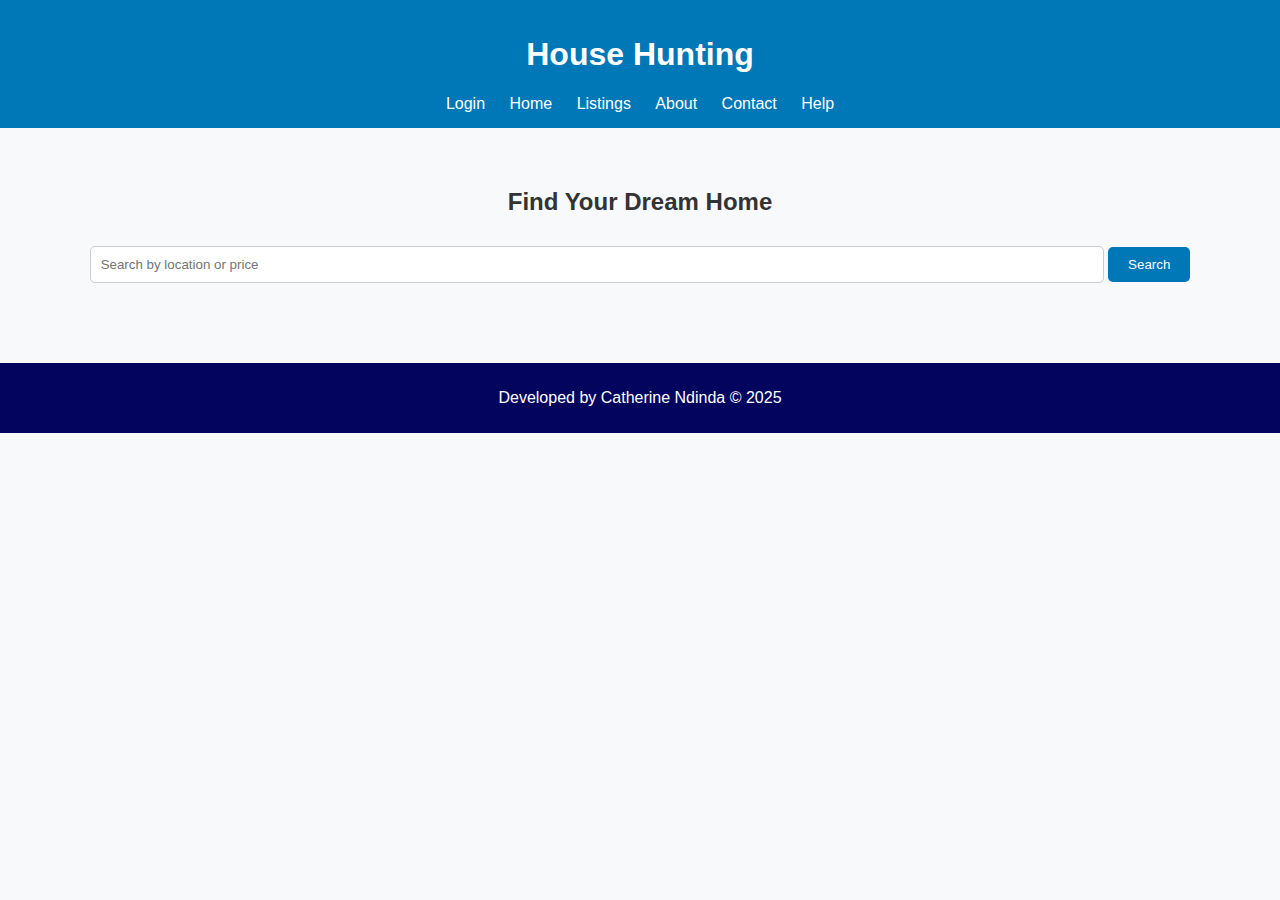
<file: index.html>
<!DOCTYPE html>
<html lang="en">
<head>
  <meta charset="UTF-8">
  <meta name="viewport" content="width=device-width, initial-scale=1.0">
  <title>Home - House Hunting</title>
  <link rel="stylesheet" href="style.css">
</head>
<body>
  <header>
    <h1> House Hunting</h1>
    <nav>
      <a href="login.html">Login</a>
      <a href="index.html">Home</a>
      <a href="listing.html">Listings</a>
      <a href="about.html">About</a>
      <a href="contact.html">Contact</a>
      <a href="help.html">Help</a>
    </nav>
  </header>

  <section class="search-section">
    <h2>Find Your Dream Home</h2>
    <input type="text" id="search" placeholder="Search by location or price">
    <button onclick="searchHouses()">Search</button>
    <div id="results"></div>
  </section>

  <footer>
    <p>Developed by Catherine Ndinda © 2025</p>
  </footer>

  <script src="script.js"></script>
</body>
</html>
</file>
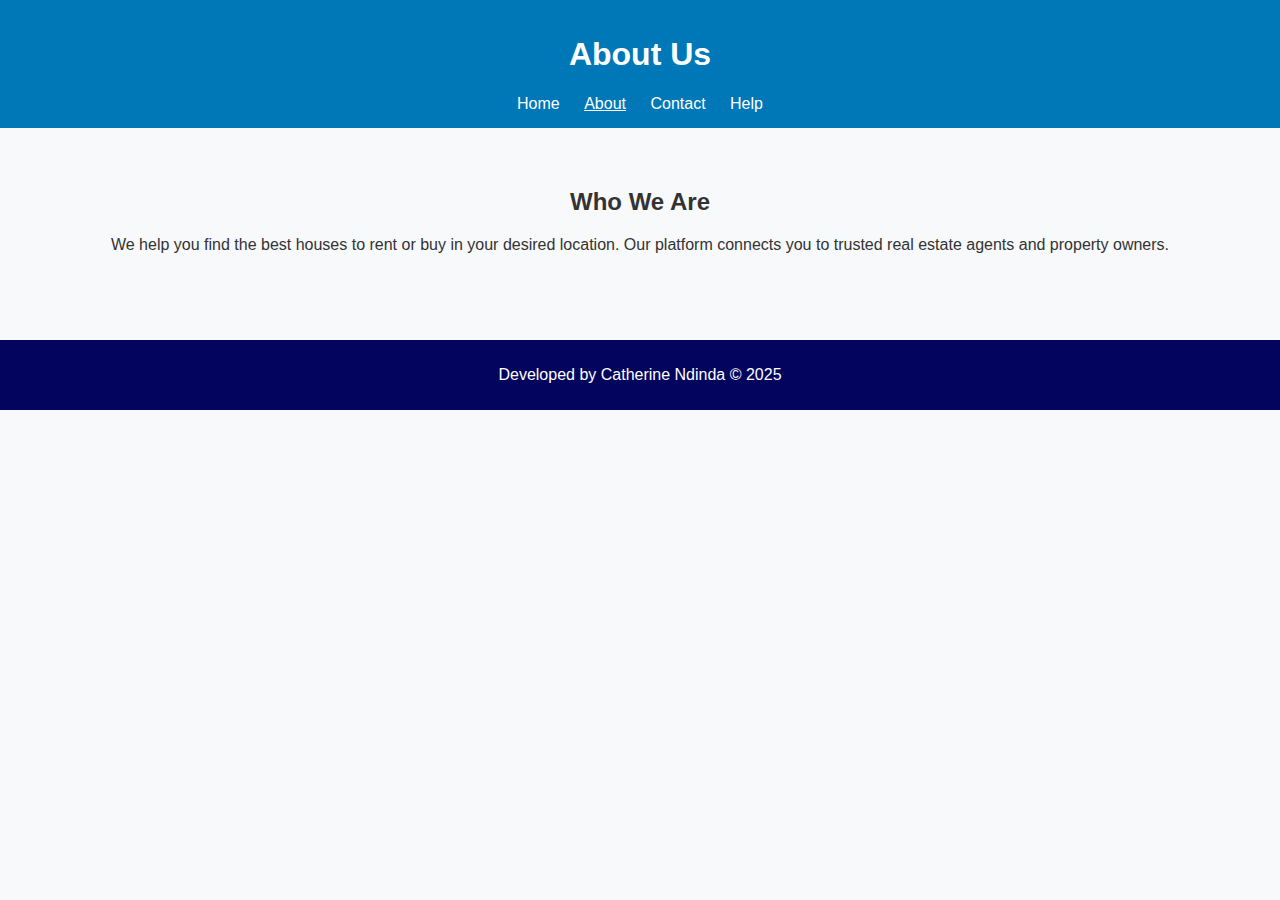
<file: about.html>
<!DOCTYPE html>
<html lang="en">
<head>
  <meta charset="UTF-8">
  <meta name="viewport" content="width=device-width, initial-scale=1.0">
  <title>About - House Hunting</title>
  <link rel="stylesheet" href="style.css">
</head>
<body>
  <header>
    <h1>About Us</h1>
    <nav>
      <a href="index.html">Home</a>
      <a href="about.html" class="active">About</a>
      <a href="contact.html">Contact</a>
      <a href="help.html">Help</a>
    </nav>
  </header>

  <section class="content">
    <h2>Who We Are</h2>
    <p>We help you find the best houses to rent or buy in your desired location. Our platform connects you to trusted real estate agents and property owners.</p>
  </section>

  <footer>
    <p>Developed by Catherine Ndinda © 2025</p>
  </footer>
</body>
</html>
</file>
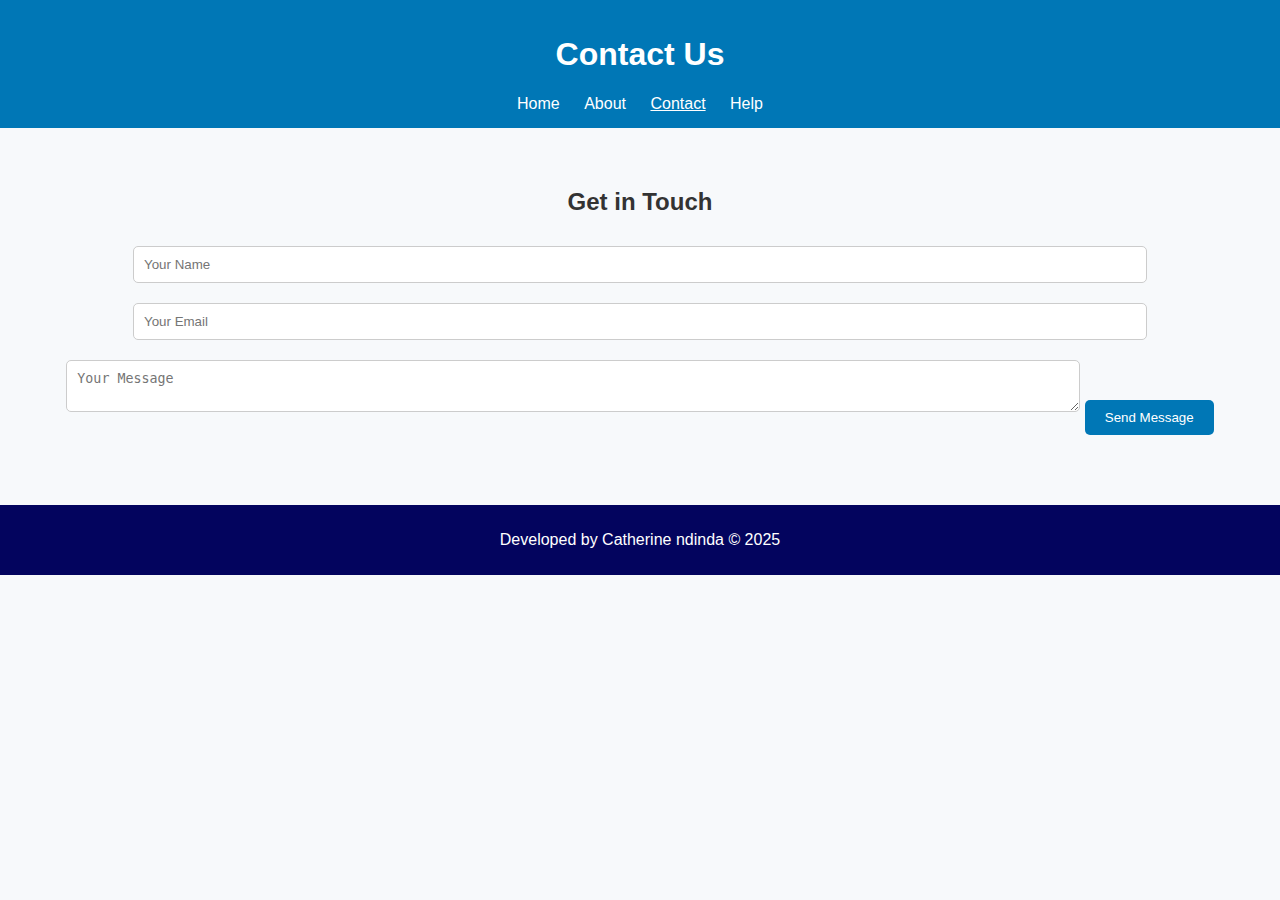
<file: contact.html>
<!DOCTYPE html>
<html lang="en">
<head>
  <meta charset="UTF-8">
  <meta name="viewport" content="width=device-width, initial-scale=1.0">
  <title>Contact - House Hunting</title>
  <link rel="stylesheet" href="style.css">
</head>
<body>
  <header>
    <h1>Contact Us</h1>
    <nav>
      <a href="index.html">Home</a>
      <a href="about.html">About</a>
      <a href="contact.html" class="active">Contact</a>
      <a href="help.html">Help</a>
    </nav>
  </header>

  <section class="content">
    <h2>Get in Touch</h2>
    <form>
      <input type="text" placeholder="Your Name">
      <input type="email" placeholder="Your Email">
      <textarea placeholder="Your Message"></textarea>
      <button type="submit">Send Message</button>
    </form>
  </section>

  <footer>
    <p>Developed by Catherine ndinda © 2025</p>
  </footer>
</body>
</html>
</file>
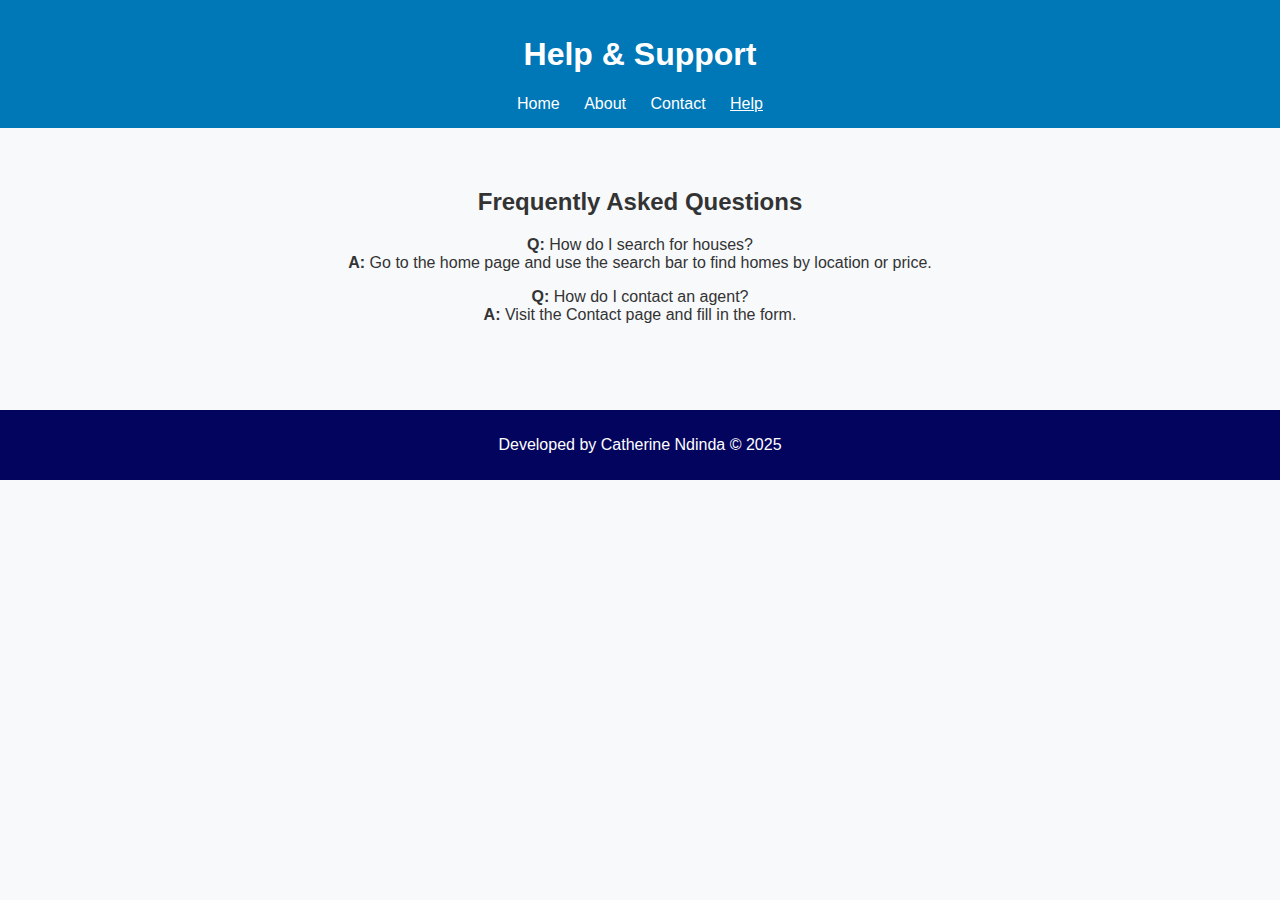
<file: help.html>
<!DOCTYPE html>
<html lang="en">
<head>
  <meta charset="UTF-8">
  <meta name="viewport" content="width=device-width, initial-scale=1.0">
  <title>Help - House Hunting</title>
  <link rel="stylesheet" href="style.css">
</head>
<body>
  <header>
    <h1>Help & Support</h1>
    <nav>
      <a href="index.html">Home</a>
      <a href="about.html">About</a>
      <a href="contact.html">Contact</a>
      <a href="help.html" class="active">Help</a>
    </nav>
  </header>

  <section class="content">
    <h2>Frequently Asked Questions</h2>
    <p><strong>Q:</strong> How do I search for houses?<br>
       <strong>A:</strong> Go to the home page and use the search bar to find homes by location or price.</p>

    <p><strong>Q:</strong> How do I contact an agent?<br>
       <strong>A:</strong> Visit the Contact page and fill in the form.</p>
  </section>

  <footer>
    <p>Developed by Catherine Ndinda © 2025</p>
  </footer>
</body>
</html>
</file>
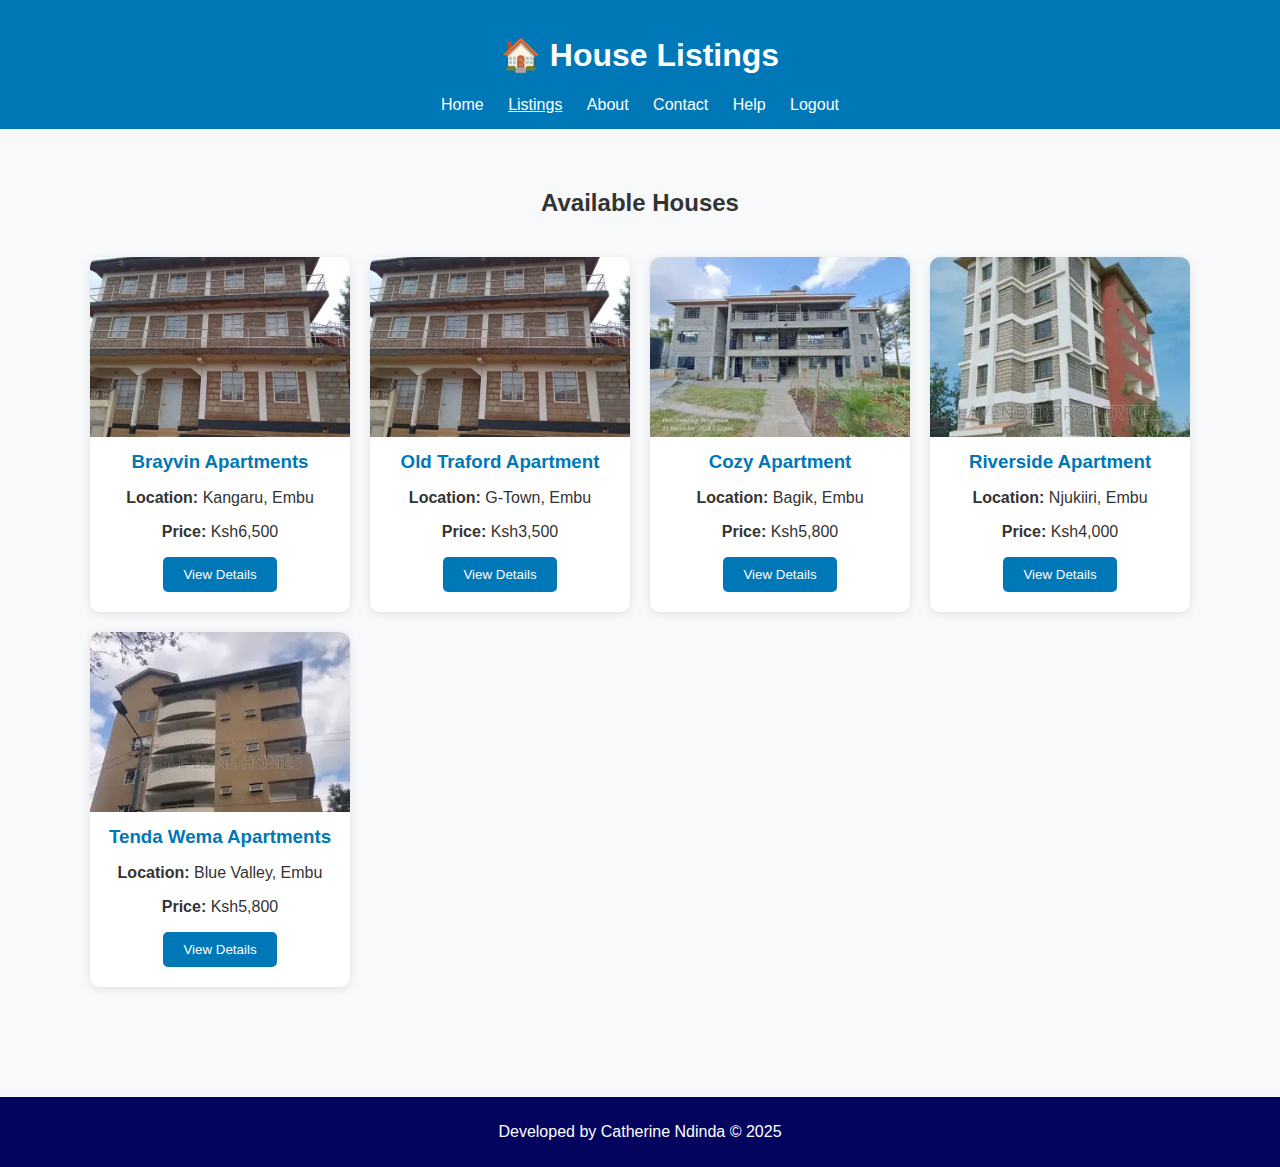
<file: listing.html>
<!DOCTYPE html>
<html lang="en">
<head>
  <meta charset="UTF-8">
  <meta name="viewport" content="width=device-width, initial-scale=1.0">
  <title>Listings - House Hunting</title>
  <link rel="stylesheet" href="style.css">
</head>
<body>
  <header>
    <h1>🏠 House Listings</h1>
    <nav>
      <a href="index.html">Home</a>
      <a href="listings.html" class="active">Listings</a>
      <a href="about.html">About</a>
      <a href="contact.html">Contact</a>
      <a href="help.html">Help</a>
      <a href="login.html">Logout</a>
    </nav>
  </header>

  <section class="content">
    <h2>Available Houses</h2>
    <div class="listing-container">
      <!-- House 1 -->
      <div class="house-card">
        <img src="House 1.webp" alt="House 1">
        <h3>Brayvin Apartments</h3>
        <p><strong>Location:</strong> Kangaru, Embu</p>
        <p><strong>Price:</strong> Ksh6,500</p>
        <button onclick="viewDetails('Bedsitter for rent')">View Details</button>
      </div>

      <!-- House 2 -->
      <div class="house-card">
        <img src="house2.webp" alt="House 2">
        <h3>Old Traford Apartment</h3>
        <p><strong>Location:</strong> G-Town, Embu</p>
        <p><strong>Price:</strong> Ksh3,500</p>
        <button onclick="viewDetails('Single rooms available')">View Details</button>
      </div>

      <!-- House 3 -->
      <div class="house-card">
        <img src="house 3.webp" alt="House 3">
        <h3>Cozy Apartment</h3>
        <p><strong>Location:</strong> Bagik, Embu</p>
        <p><strong>Price:</strong> Ksh5,800</p>
        <button onclick="viewDetails('Bedsitters available for rent')">View Details</button>
      </div>

      <!-- House 4 -->
      <div class="house-card">
        <img src="house 4.webp" alt="House 4">
        <h3>Riverside Apartment</h3>
        <p><strong>Location:</strong> Njukiiri, Embu</p>
        <p><strong>Price:</strong> Ksh4,000</p>
        <button onclick="viewDetails('Single rooms available')">View Details</button>
      </div>

      <!-- House 5 -->
       <div class="house-card">
        <img src="house 5.webp" alt="House 5">
        <h3>Tenda Wema Apartments</h3>
        <p><strong>Location:</strong> Blue Valley, Embu</p>
        <p><strong>Price:</strong> Ksh5,800</p>
        <button onclick="viewDetails('Bedsitters available for rent')">View Details</button>
       </div>
    </div>
  </section>

  <footer>
    <p>Developed by Catherine Ndinda © 2025</p>
  </footer>

  <script src="script.js"></script>
</body>
</html>
</file>
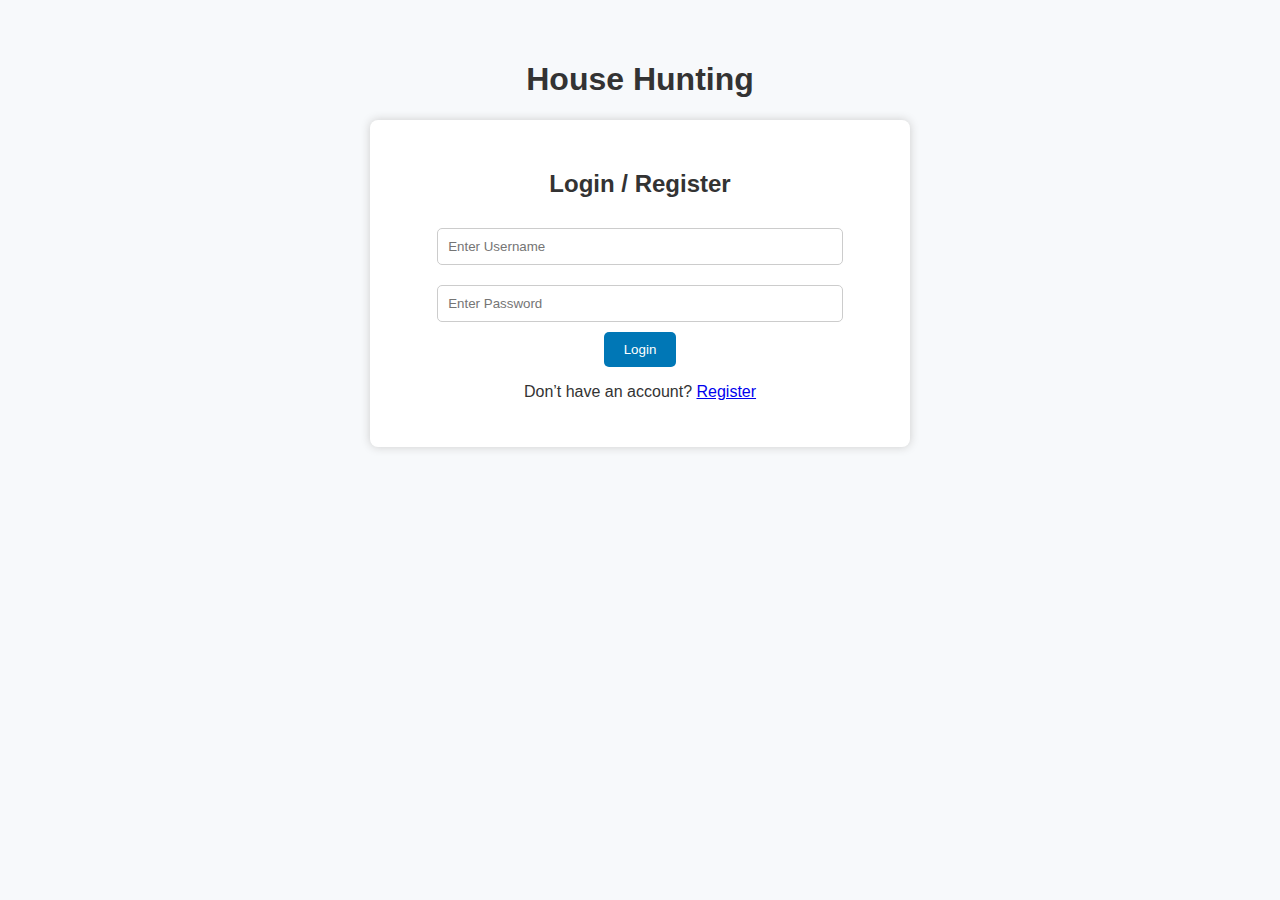
<file: login.html>
<!DOCTYPE html>
<html lang="en">
<head>
  <meta charset="UTF-8">
  <meta name="viewport" content="width=device-width, initial-scale=1.0">
  <title>Login - House Hunting</title>
  <link rel="stylesheet" href="style.css">
</head>
<body>
  <div class="container login-container">
    <h1>House Hunting</h1>
    <div class="form-box">
      <h2>Login / Register</h2>
      <input type="text" id="username" placeholder="Enter Username">
      <input type="password" id="password" placeholder="Enter Password">
      <button onclick="login()">Login</button>
      <p>Don’t have an account? <a href="#" onclick="register()">Register</a></p>
    </div>
  </div>
  <script src="script.js"></script>
</body>
</html>
</file>
<file: style.css>
body {
  margin: 0;
  font-family: Arial, sans-serif;
  background: #f7f9fb;
  color: #333;
}

header {
  background: #0077b6;
  color: #fff;
  padding: 15px;
  text-align: center;
}

nav a {
  color: white;
  margin: 0 10px;
  text-decoration: none;
}

nav a:hover, nav a.active {
  text-decoration: underline;
}

.container, .content, .search-section {
  text-align: center;
  padding: 40px 20px;
}

input, textarea {
  width: 80%;
  padding: 10px;
  margin: 10px 0;
  border: 1px solid #ccc;
  border-radius: 5px;
}

button {
  padding: 10px 20px;
  background: #0077b6;
  color: white;
  border: none;
  border-radius: 5px;
  cursor: pointer;
}

button:hover {
  background: #023e8a;
}

footer {
  background: #03045e;
  color: white;
  text-align: center;
  padding: 10px;
  margin-top: 30px;
}

.form-box {
  background: white;
  border-radius: 8px;
  box-shadow: 0 0 10px #ccc;
  display: inline-block;
  padding: 30px;
}
/* --- Listings Page --- */
.listing-container {
  display: grid;
  grid-template-columns: repeat(auto-fit, minmax(250px, 1fr));
  gap: 20px;
  margin: 30px auto;
  max-width: 1100px;
  padding: 10px;
}

.house-card {
  background: #fff;
  border-radius: 10px;
  box-shadow: 0 2px 10px rgba(0,0,0,0.1);
  overflow: hidden;
  text-align: center;
  padding-bottom: 20px;
  transition: transform 0.2s ease;
}

.house-card:hover {
  transform: translateY(-5px);
}

.house-card img {
  width: 100%;
  height: 180px;
  object-fit: cover;
}

.house-card h3 {
  margin: 10px 0;
  color: #0077b6;
}
</file>
